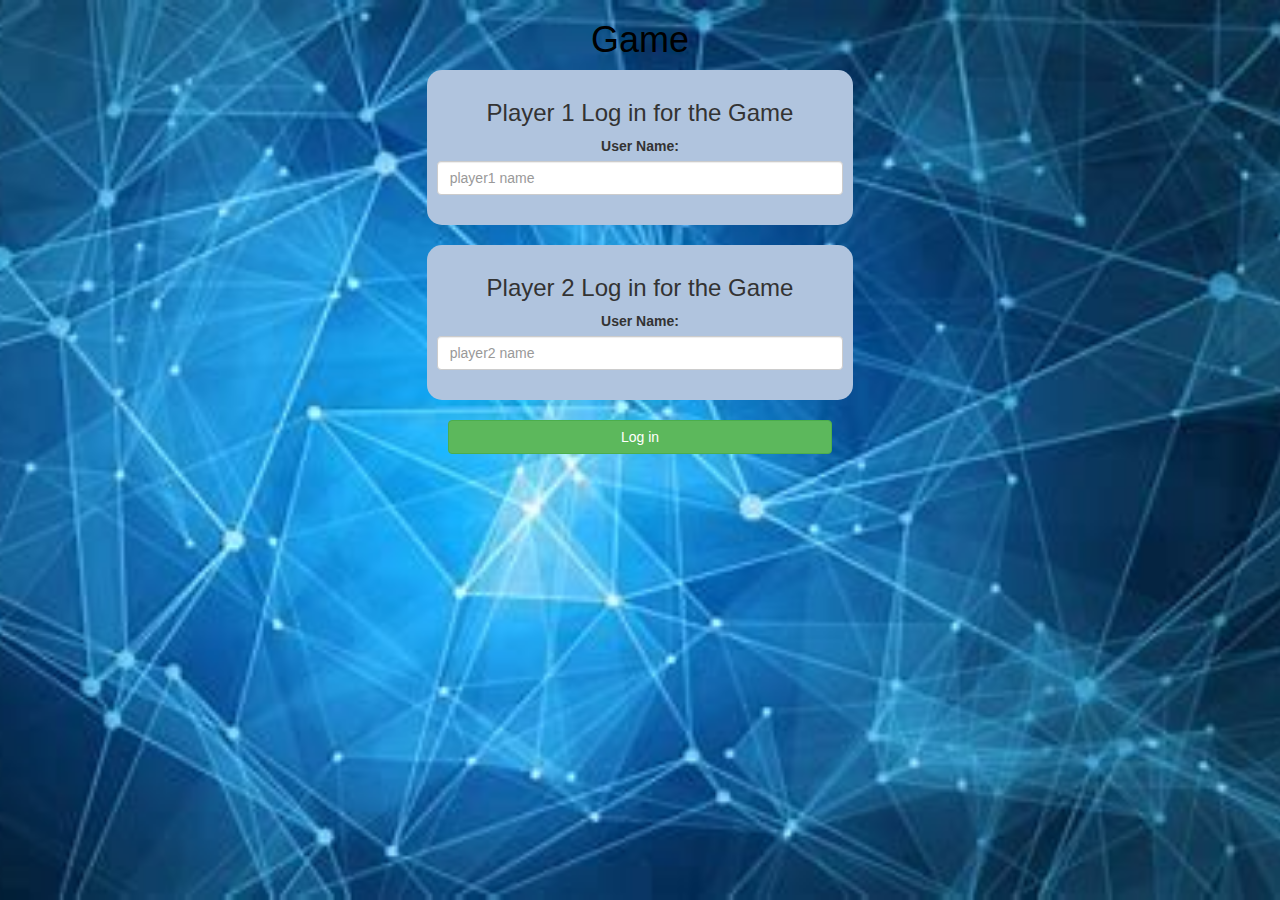
<file: quiz_game_login.html>
<html>
<head>
	<title>The Math Quiz Game!</title>
	
<meta name="viewport" content="width=device-width, initial-scale=1">
<link rel="stylesheet" href="https://maxcdn.bootstrapcdn.com/bootstrap/3.4.0/css/bootstrap.min.css">
<script src="https://ajax.googleapis.com/ajax/libs/jquery/3.4.1/jquery.min.js"></script>
<script src="https://maxcdn.bootstrapcdn.com/bootstrap/3.4.0/js/bootstrap.min.js"></script>

<link rel="stylesheet" type="text/css" href="style.css">

<script src="quiz_game_login.js"></script>

</head>
<body class="body_background">
    <center>
        <h1 id="header1"> Game </h1>
        <div class="col-lg-4 col-sm-8 col-xs-11 login_div1">
            <h3>Player 1 Log in for the Game</h3>
            <label>User Name:</label>
            <input type="text" id="player1_name_input" class="form-control" placeholder="player1 name">
            <br>
        </div>
        <br>
    
        <div class="col-lg-4 col-sm-8 col-xs-11 login_div2">
            <h3>Player 2 Log in for the Game</h3>
            <label>User Name:</label>
            <input type="text" id="player2_name_input" class="form-control" placeholder="player2 name">
            <br>
        </div>
        <br>
    <button style="width:30%" class="btn btn-success" onclick="addUser()">Log in</button>
    </center>
</body>
</file>
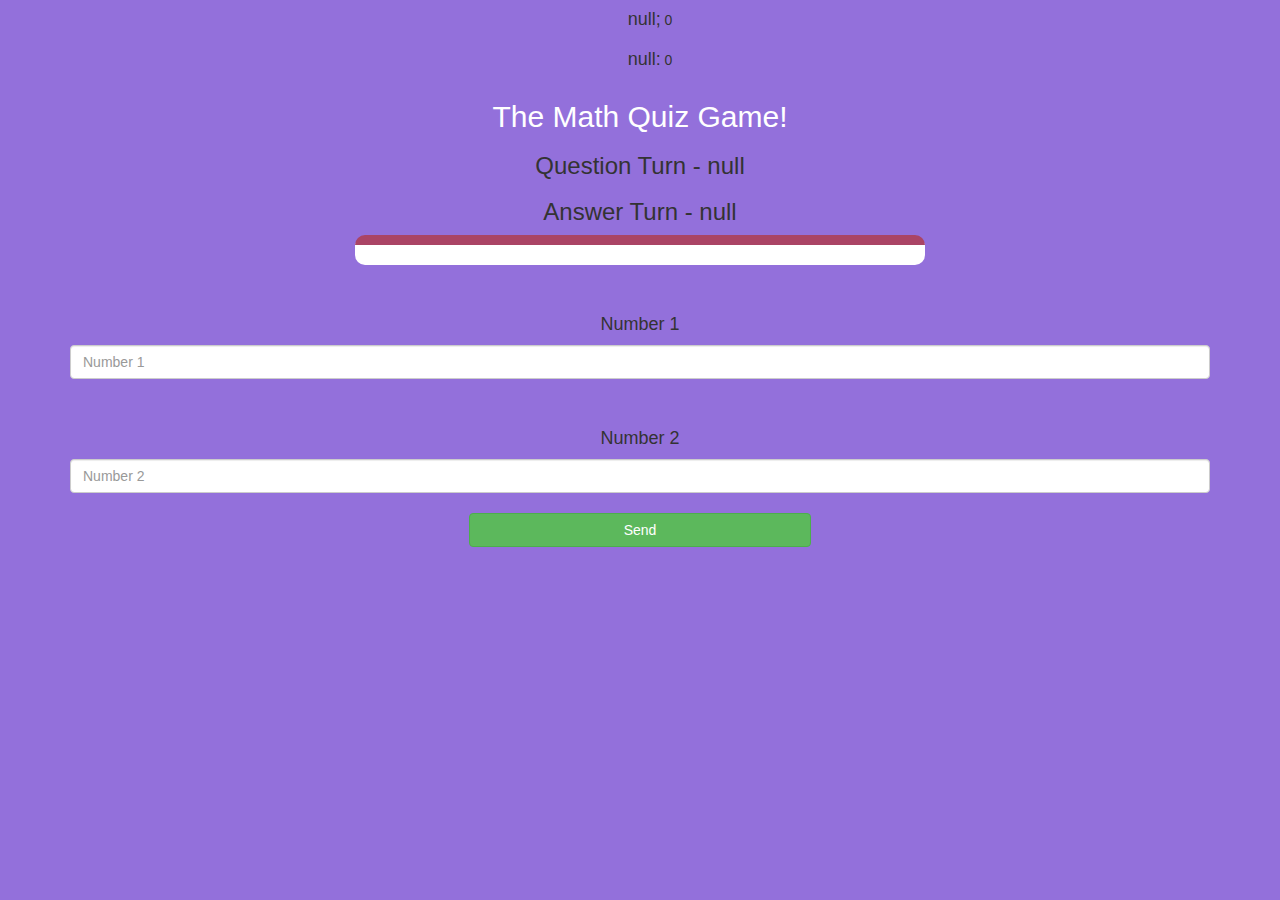
<file: quiz_game_page.html>
<html>
    <head>
        <title>The Math Quiz Game!</title>
        
    <meta name="viewport" content="width=device-width, initial-scale=1">
    <link rel="stylesheet" href="https://maxcdn.bootstrapcdn.com/bootstrap/3.4.0/css/bootstrap.min.css">
    <script src="https://ajax.googleapis.com/ajax/libs/jquery/3.4.1/jquery.min.js"></script>
    <script src="https://maxcdn.bootstrapcdn.com/bootstrap/3.4.0/js/bootstrap.min.js"></script>
    
    <link rel="stylesheet" type="text/css" href="style.css">
    
    </head>
    <body class="body_background2">

<h4 id="player1_name"></h4> <span id="player1_score"></span>
<br>
<h4 id="player2_name"></h4> <span id="player2_score"></span>

<div class="container">
	<center>
		<h2 style="color: white;">The Math Quiz Game!</h2>
		<h3 id="player_question"></h3>
		<h3 id="player_answer"></h3>
		<div id="output" class="col-lg-6"> </div>
		<br>
		<br>
        <h4>Number 1</h4>
		<input type="text" id="number1" class="form-control" placeholder="Number 1">
		<br>
        <br>
        <h4>Number 2</h4>
        <input type="text" id="number2" class="form-control" placeholder="Number 2">
        <br>
		<button onclick="send()" class="btn btn-success" style="width: 30%;">Send</button>
	</center>
</div>
<script src="quiz_game_page.js"></script>
    </body>
</html>
</file>
<file: style.css>
.body_background {
    background-image: url("background.jpeg");
    background-position: center;
    background-size: cover;
    text-align: center;
  }
  .body_background2 {
    background:mediumpurple;
    background-position: center;
    background-size: cover;
    text-align: center;
  }
.login_div1 , .login_div2
	{
		background: lightsteelblue;
		padding: 10px;
		float: none;
		border-radius: 15px;
	}


#player1_name , #player2_name
{
	display: inline-block;
	margin-left: 20px;
}
#word
{
	width: 60%;
}
#word_display
{
	letter-spacing: 5px;
}
#output
{
background: white;
border-radius: 10px;
border-top: 10px solid #AA4465;
padding: 10px;
float: none;
text-align: left;
}
#header1 {
    color: black;
}
</file>
